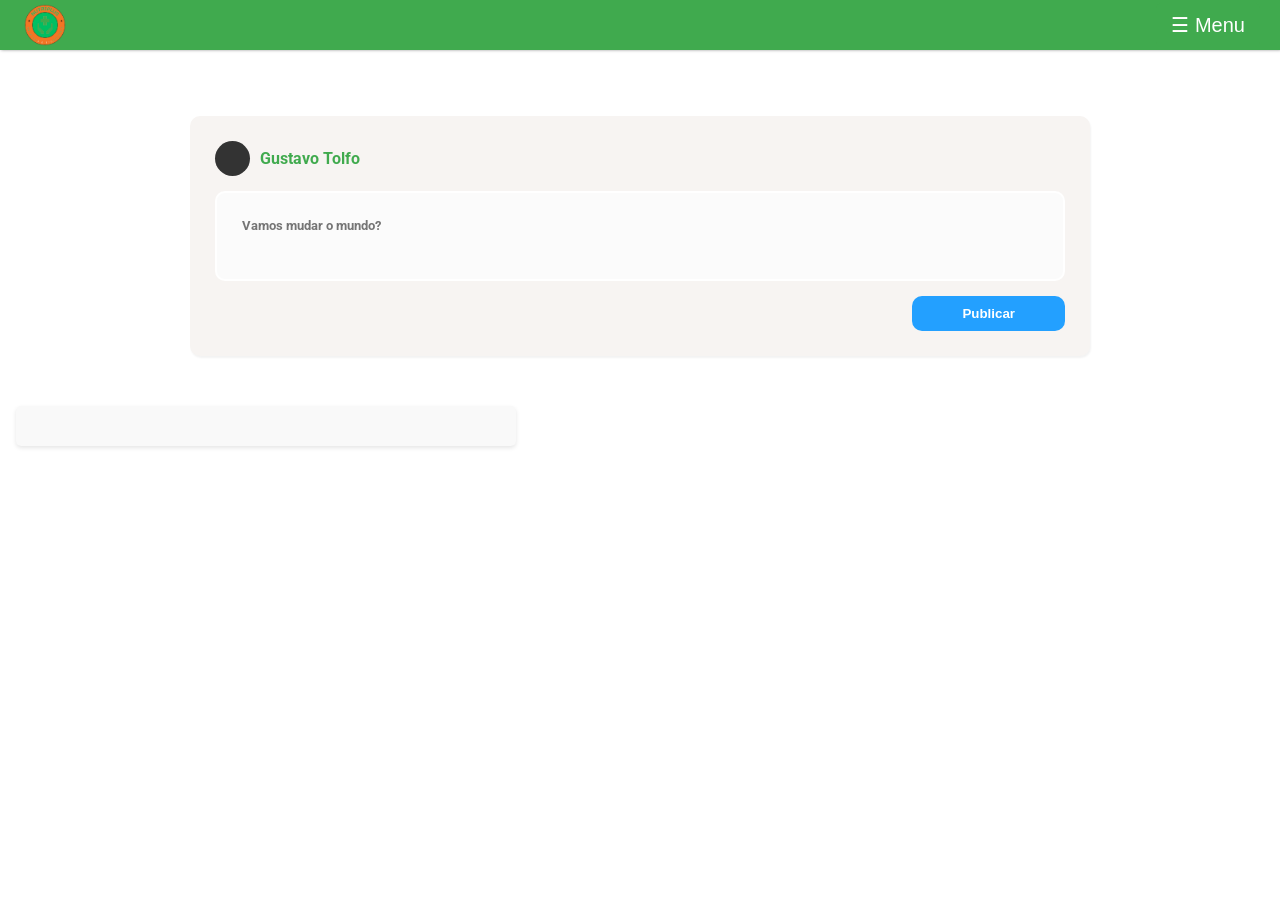
<file: index.html>
<!DOCTYPE html>
<html lang="pt-BR">

<head>
  <meta charset="UTF-8">
  <meta name="viewport" content="width=device-width, initial-scale=1.0">
  <link href="https://fonts.googleapis.com/css2?family=Roboto:ital,wght@0,400;1,700&display=swap" rel="stylesheet">
  <link rel="stylesheet" href="style.css">
  <title>NUTRIPLUS</title>
</head>

<body>

  <header>
    <div class="img">
      <img src="LOGO-removebg-preview.png" alt="LOGO-removebg-preview">
    </div>
    <!-- Botão para abrir a barra lateral -->
    <button class="openbtn" onclick="openNav()">☰ Menu</button>

    <!-- Barra lateral dentro do header -->
    <div id="sidebar" class="sidebar">
      <a href="javascript:void(0)" class="closebtn" onclick="closeNav()">&times;</a>
      <a href="#">Home</a>
      <a href="nutricionistas.html">Profissionais</a>
    </div>
  </header>

  <div id="main">
    <main class="main">
      <!-- Conteúdo principal do seu site -->
      <div class="newPost">
        <div class="infoUser">
          <div class="imgUser"></div>
          <strong>Gustavo Tolfo</strong>
        </div>

        <form action="" class="formPost" id="formPost">
          <textarea name="title" placeholder="Vamos mudar o mundo?" id="title"></textarea>
          <div class="iconsAndButton">
            <div class="icons"></div>
            <button type="submit" id="handleSubmit" class="btnSubmitForm">Publicar</button>
          </div>
        </form>
      </div>

      <ul class="posts" id="posts"></ul>
    </main>

    <div id="messages">
      <!-- Mensagens enviadas aparecerão aqui -->
    </div>
  </div>

  <script src="script.js"></script>
</body>

</html>
</file>
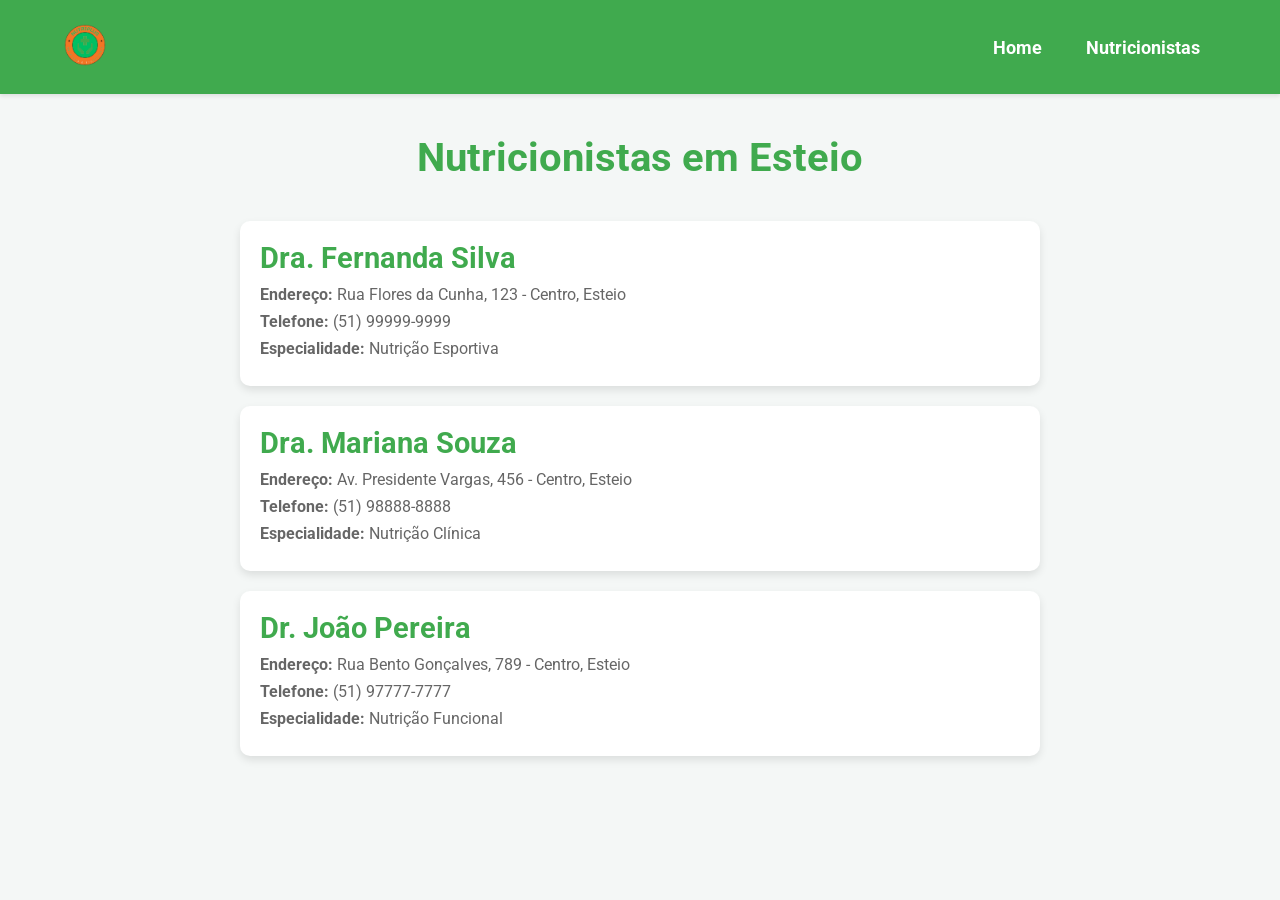
<file: nutricionistas.html>
<!DOCTYPE html>
<html lang="pt-BR">

<head>
  <meta charset="UTF-8">
  <meta name="viewport" content="width=device-width, initial-scale=1.0">
  <link href="https://fonts.googleapis.com/css2?family=Roboto:wght@400;700&display=swap" rel="stylesheet">
  <link rel="stylesheet" href="nutricionistas.css">
  <title>NUTRIPLUS - Nutricionistas em Esteio</title>
</head>

<body>
  <header>
    <div class="header-container">
      <div class="logo">
        <img src="LOGO-removebg-preview.png" alt="Logo NUTRIPLUS">
      </div>
      <nav>
        <a href="index.html">Home</a>
        <a href="nutricionistas.html">Nutricionistas</a>
      </nav>
    </div>
  </header>

  <main>
    <h1>Nutricionistas em Esteio</h1>
    <div class="nutritionist-list-container">
      <ul id="nutritionist-list"></ul>
    </div>
  </main>

  <script src="nutricionistas.js"></script>
</body>

</html>
</file>
<file: style.css>
*{
    margin:0;
    padding:0;
    box-sizing:border-box;
  }
  
  body{
    background: #dacfc5;
    font-family:'Roboto', sans-serif;
    -webkit-font-smoothing: antialiased !important;
  }
  li{
    list-style:none;
  }
  
  header{
    width: 100%;
    height: 50px;
  
    background: #40aa4e;
  
    display: flex;
    align-items: center;
    justify-content: center;
  
    box-shadow: 1px 0 3px rgba(0,0,0,0.4);
  }
  
  .main{
    max-width: 900px;
    margin: 0 auto;
  }
  
  div.newPost{
    width:100%;
    height: 240px;
  
    display: flex;
    align-items: flex-start;
    flex-direction: column;
    margin: 50px 0;
    padding:25px;
  
    background:#e07823;
    border-radius: 10px;
    box-shadow: 1px 2px 2px rgba(0,0,0,0.05);
  }
  .img, .img img{
    height: 100%;
  }
  
  div.newPost div.infoUser{
    display: flex;
    align-items: center;
    justify-content: center;
  }
  div.newPost div.infoUser div.imgUser{
    width: 35px;
    height: 35px;
    border-radius: 50%;
    background: #333;
  }
  
  div.newPost div.infoUser strong{
    font-size: 16px;
    color:#40aa4e;
    margin-left: 10px;
  }
  
  div.newPost form.formPost{
    display: flex;
    flex-direction: column;
    width: 100%;
  }
  
  div.newPost form.formPost textarea{
    background: #fbfbfb;
    margin:15px 0;
    padding: 25px;
    border-radius: 10px;
    resize: none;
    border: 0;
    height: 90px;
    outline: none;
  
    font-weight: bold;
    color:#727272;
    font-family: 'Roboto', sans-serif;
    border:2px solid #fff;
  }
  div.newPost form.formPost textarea:focus{
    border:2px solid #40aa4e;
  
  }
  div.newPost form.formPost div.iconsAndButton{
    display: flex;
    align-items: center;
    justify-content: space-between;
  }
  div.newPost form.formPost div.iconsAndButton div.icons{
    width: 100px;
    display: flex;
    align-items: center;
    justify-content: space-between;
  }
  div.newPost form.formPost div.iconsAndButton div.icons button{
    outline: none;
    margin-right: 15px;
    border:0;
    background: #fff;
    cursor: pointer;
  
    display: flex;
    align-items: center;
    justify-content: center;
  }
  
  div.newPost form.formPost div.iconsAndButton button.btnSubmitForm{
    background: #23a0ff;
    padding: 10px 50px;
    color:#fff;
    font-weight: bold;
    cursor: pointer;
  
    border: 0;
    border-radius: 10px;
    transition: background 0.2s;
  }
  div.newPost form.formPost div.iconsAndButton button.btnSubmitForm:hover{
    background: rgb(8,138,236);
  }
  
  ul.posts li.post{
    margin-bottom: 50px;
    background: #fff;
    width: 100%;
    border-radius: 10px;
    padding: 25px;
    box-shadow: 1px 0 3px rgba(0,0,0,0.05);
  }
  ul.posts li.post div.infoUserPost{
    display: flex;
    align-items: center;
  }
  
  ul.posts li.post div.infoUserPost div.imgUserPost{
    width: 30px;
    height: 30px;
    border-radius: 50%;
    background: #40aa4e;
  }
  ul.posts li.post div.infoUserPost  div.nameAndHour{
    margin-left: 10px;
  }
  
  ul.posts li.post div.infoUserPost  div.nameAndHour >strong{
    color:#40aa4e;
  }
  
  ul.posts li.post div.infoUserPost div.nameAndHour  >p{
    color:#d1d1d1;
    font-size:12px;
  }
  
  ul.posts li.post >p{
    width: 100%;
    margin:20px 0;
    font-weight: bold;
    color: #727272;
  }
  ul.posts li.post div.actionBtnPost{
    display:flex;
    align-items: center;
  }
  ul.posts li.post div.actionBtnPost button.filesPost{
    padding:5px 20px;
    border: 0;
    display:flex;
    align-items: center;
    justify-content: center;
    outline:none;
    margin-right: 10px;
    border-radius:10px;
    cursor: pointer;
    color:#fff;
    font-weight: bold;
    transition: background 0.2s;
  
  }
  
  ul.posts li.post div.actionBtnPost button.filesPost img{
    margin-right: 5px;
  }
  .like{
    background: #ff6b6b;
  }
  .like:hover{
    background: rgb(248,75,75);
  }
  .comment{
    background: #ffc320;
  }
  .comment:hover{
    background: rgb(245,180,0);
  }
  .share{
    background: #23a0ff;
  }
  .share:hover{
    background: rgb(8,141,241);
  }

  #messages {
    width: 100%;
    max-width: 500px;
    background-color: rgb(249, 249, 249);
    padding: 20px;
    box-shadow: 0 2px 4px rgba(0,0,0,0.1);
    border-radius: 5px;
}

.message {
  background-color: #f1f1f1;
  padding: 10px;
  border-radius: 4px;
  margin-bottom: 10px;
  box-shadow: 0 1px 2px rgba(0,0,0,0.1);
}

.message h3 {
  margin: 0 0 5px 0;
  font-size: 16px;
  color: #333;
}

.message p {
  margin: 0;
  font-size: 14px;
  color: #555;
}

/* Estilos gerais */
* {
  margin: 0;
  padding: 0;
  box-sizing: border-box;
}

body {
  background: #ffffff; /* Fundo laranja */
  font-family: 'Roboto', sans-serif;
  -webkit-font-smoothing: antialiased !important;
}

li {
  list-style: none;
}

header {
  width: 100%;
  height: 50px;
  background: #40aa4e;
  display: flex;
  align-items: center;
  justify-content: space-between;
  padding: 0 20px;
  box-shadow: 1px 0 3px rgba(0, 0, 0, 0.4);
}

.img {
  height: 100%;
}

/* Estilos da Barra Lateral */
.sidebar {
  height: 100%;
  width: 0;
  position: fixed;
  z-index: 1;
  top: 0;
  left: 0;
  background-color: #40aa4e;
  overflow-x: hidden;
  transition: 0.5s;
  padding-top: 60px;
}

.sidebar a {
  padding: 10px 15px;
  text-decoration: none;
  font-size: 18px;
  color: #fff;
  display: block;
  transition: 0.3s;
}

.sidebar a:hover {
  background-color: #367a39;
}

.sidebar .closebtn {
  position: absolute;
  top: 0;
  right: 25px;
  font-size: 36px;
  margin-left: 50px;
  color: #fff;
}

.openbtn {
  font-size: 20px;
  cursor: pointer;
  background-color: #40aa4e;
  color: white;
  padding: 10px 15px;
  border: none;
  border-radius: 5px;
}

.openbtn:hover {
  background-color: #367a39;
}

#main {
  transition: margin-left .5s;
  padding: 16px;
}

/* Estilos adicionais para o conteúdo */
.main {
  max-width: 900px;
  margin: 0 auto;
}

div.newPost {
  width: 100%;
  height: 240px;
  display: flex;
  align-items: flex-start;
  flex-direction: column;
  margin: 50px 0;
  padding: 25px;
  background: #f7f4f2;
  border-radius: 10px;
  box-shadow: 1px 2px 2px rgba(0, 0, 0, 0.05);
}
</file>
<file: nutricionistas.css>
/* Estilos gerais */
* {
    margin: 0;
    padding: 0;
    box-sizing: border-box;
  }
  
  body {
    background: #f4f7f6;
    font-family: 'Roboto', sans-serif;
    color: #333;
  }
  
  header {
    background: #40aa4e;
    padding: 20px 0;
    box-shadow: 0 2px 4px rgba(0, 0, 0, 0.1);
  }
  
  .header-container {
    display: flex;
    align-items: center;
    justify-content: space-between;
    max-width: 1200px;
    margin: 0 auto;
    padding: 0 20px;
  }
  
  .logo img {
    height: 50px;
  }
  
  nav a {
    color: #fff;
    text-decoration: none;
    margin: 0 20px;
    font-weight: 700;
    font-size: 18px;
    transition: color 0.3s;
  }
  
  nav a:hover {
    color: #e0f0e0;
  }
  
  main {
    max-width: 1200px;
    margin: 40px auto;
    padding: 0 20px;
  }
  
  h1 {
    font-size: 2.5rem;
    color: #40aa4e;
    text-align: center;
    margin-bottom: 40px;
  }
  
  .nutritionist-list-container {
    display: flex;
    justify-content: center;
  }
  
  #nutritionist-list {
    list-style: none;
    padding: 0;
    width: 100%;
    max-width: 800px;
  }
  
  #nutritionist-list li {
    background: #fff;
    border-radius: 10px;
    box-shadow: 0 4px 8px rgba(0, 0, 0, 0.1);
    padding: 20px;
    margin-bottom: 20px;
    transition: transform 0.3s, box-shadow 0.3s;
  }
  
  #nutritionist-list li:hover {
    transform: translateY(-5px);
    box-shadow: 0 6px 12px rgba(0, 0, 0, 0.15);
  }
  
  #nutritionist-list li h2 {
    font-size: 1.8rem;
    color: #40aa4e;
    margin-bottom: 10px;
  }
  
  #nutritionist-list li p {
    font-size: 1rem;
    margin-bottom: 8px;
    color: #666;
  }
  
  @media (max-width: 768px) {
    header {
      padding: 15px 0;
    }
  
    .header-container {
      flex-direction: column;
      align-items: flex-start;
    }
  
    nav {
      margin-top: 10px;
    }
  
    nav a {
      display: block;
      margin: 5px 0;
    }
  
    .nutritionist-list-container {
      padding: 0 10px;
    }
  }
</file>
